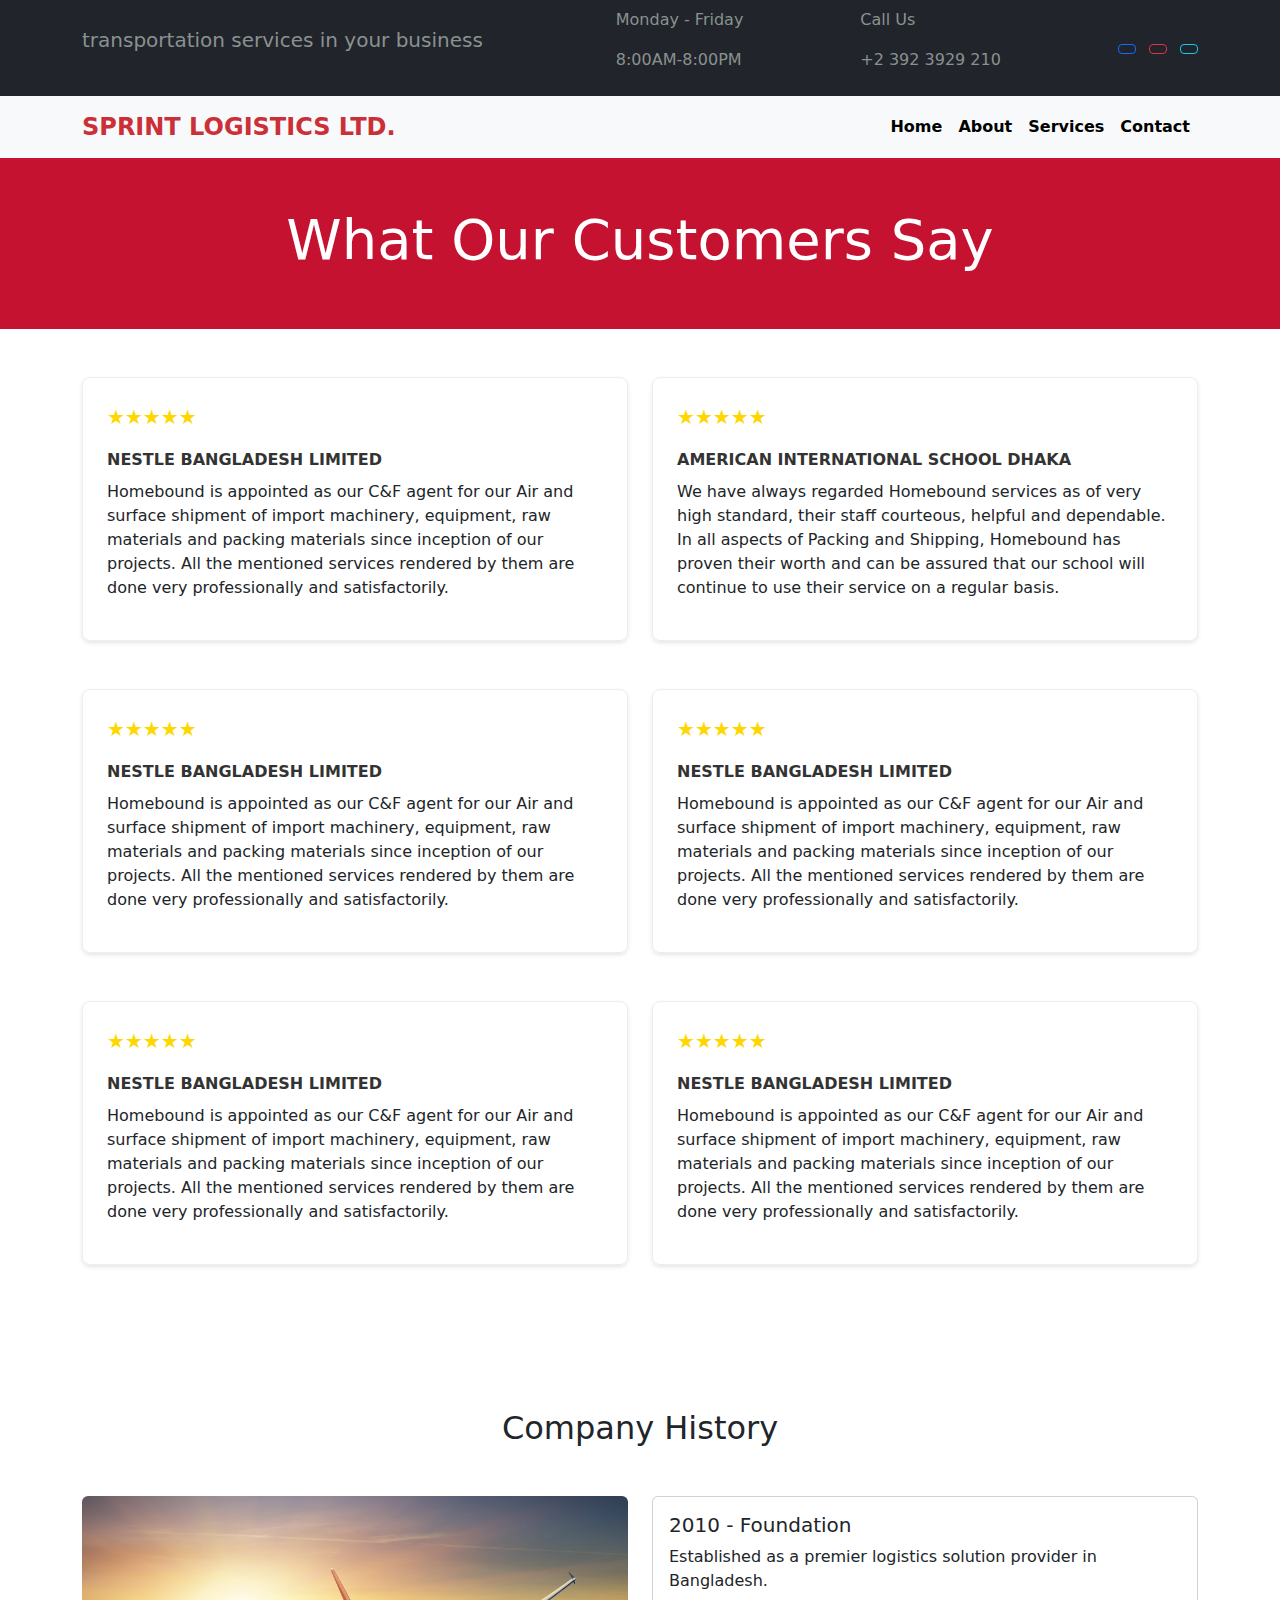
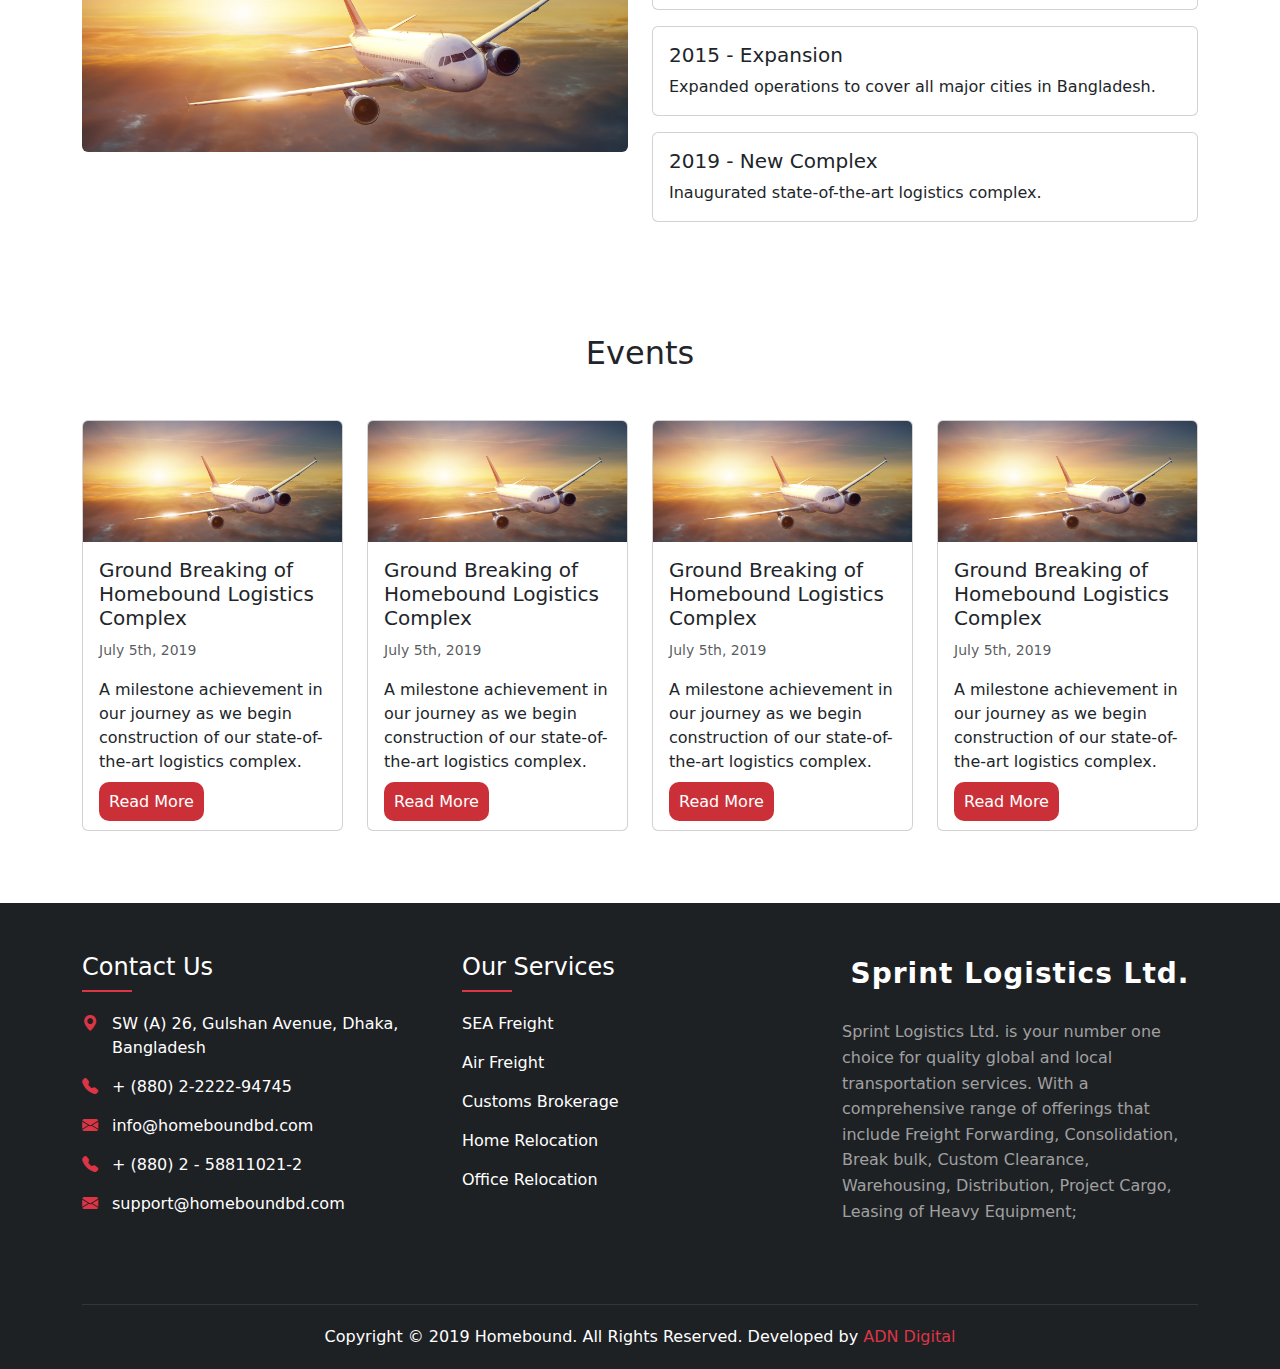
<file: about.html>
<!DOCTYPE html>
<html lang="en">
<head>
    <meta charset="UTF-8">
    <meta name="viewport" content="width=device-width, initial-scale=1.0">
    <title>About Us - Sprint Logistics LTD.</title>
    <link href="https://cdn.jsdelivr.net/npm/bootstrap@5.3.2/dist/css/bootstrap.min.css" rel="stylesheet">
    <link rel="stylesheet" href="https://cdn.jsdelivr.net/npm/bootstrap-icons@1.11.2/font/bootstrap-icons.min.css">
    <!-- index.css -->
     <link rel="stylesheet" href="./css/index.css">
</head>
<style>
    .testimonial-header {
        background-color: #c41230;
        color: white;
        padding: 3rem 0;
    }
    .testimonial-card {
        border: 1px solid #eee;
        padding: 1.5rem;
        margin-bottom: 1.5rem;
        border-radius: 8px;
        box-shadow: 0 2px 4px rgba(0,0,0,0.1);
    }
    .star-rating {
        color: #ffd700;
        font-size: 20px;
        margin-bottom: 1rem;
    }
    .company-name {
        font-weight: bold;
        color: #333;
        margin-bottom: 0.5rem;
    }
</style>
<body>
    <header class="navbar navbar-expand-lg header">
        <div class="container">
          <p class="navbar-brand header" href="#">
            transportation services in your business
          </p>
          <div>
            <p>Monday - Friday</p>
            <p>8:00AM-8:00PM</p>
          </div>
          <div>
            <p>Call Us</p>
            <p class="">+2 392 3929 210</p>
          </div>
          <div>
            <a href="#" class="btn btn-outline-primary btn-sm me-2">
              <i class="fab fa-facebook-f"></i>
            </a>
            <a href="#" class="btn btn-outline-danger btn-sm me-2">
              <i class="fab fa-youtube"></i>
            </a>
            <a href="#" class="btn btn-outline-info btn-sm">
              <i class="fab fa-twitter"></i>
            </a>
          </div>
        </div>
      </header>
    
    <!-- Header (same as index.html) -->
    <header class="navbar navbar-expand-lg navbar-light bg-light">
        <div class="container">
            <a class="navbar-brand logo" href="#">SPRINT LOGISTICS LTD.</a>
            <button class="navbar-toggler" type="button" data-bs-toggle="collapse" data-bs-target="#navbarNav">
                <span class="navbar-toggler-icon"></span>
            </button>
            <div class="collapse navbar-collapse" id="navbarNav">
                <ul class="navbar-nav ms-auto">
                    <li class="nav-item">
                        <a class="nav-link" href="index.html">Home</a>
                    </li>
                    <li class="nav-item">
                        <a class="nav-link active" href="about.html">About</a>
                    </li>
                    <li class="nav-item">
                        <a class="nav-link" href="services.html">Services</a>
                    </li>
                    <li class="nav-item">
                        <a class="nav-link" href="contact.html">Contact</a>
                    </li>
                </ul>
            </div>
        </div>
    </header>
 <!-- Hero Section -->
 <div class="testimonial-header text-center">
    <div class="container">
        <h1 class="display-4">What Our Customers Say</h1>
    </div>
</div>

<!-- Testimonials Section -->
<div class="container my-5">
    <div class="row">
        <!-- Testimonial 1 -->
        <div class="col-md-6 mb-4">
            <div class="testimonial-card">
                <div class="star-rating">★★★★★</div>
                <div class="company-name">NESTLE BANGLADESH LIMITED</div>
                <p>Homebound is appointed as our C&F agent for our Air and surface shipment of import machinery, equipment, raw materials and packing materials since inception of our projects. All the mentioned services rendered by them are done very professionally and satisfactorily.</p>
            </div>
        </div>

        <!-- Testimonial 2 -->
        <div class="col-md-6 mb-4">
            <div class="testimonial-card">
                <div class="star-rating">★★★★★</div>
                <div class="company-name">AMERICAN INTERNATIONAL SCHOOL DHAKA</div>
                <p>We have always regarded Homebound services as of very high standard, their staff courteous, helpful and dependable. In all aspects of Packing and Shipping, Homebound has proven their worth and can be assured that our school will continue to use their service on a regular basis.</p>
            </div>
        </div>

        <!-- Testimonial 3 -->
        <div class="col-md-6 mb-4">
            <div class="testimonial-card">
                <div class="star-rating">★★★★★</div>
                <div class="company-name">NESTLE BANGLADESH LIMITED</div>
                <p>Homebound is appointed as our C&F agent for our Air and surface shipment of import machinery, equipment, raw materials and packing materials since inception of our projects. All the mentioned services rendered by them are done very professionally and satisfactorily.</p>
            </div>
        </div>

        <!-- Testimonial 4 -->
        <div class="col-md-6 mb-4">
            <div class="testimonial-card">
                <div class="star-rating">★★★★★</div>
                <div class="company-name">NESTLE BANGLADESH LIMITED</div>
                <p>Homebound is appointed as our C&F agent for our Air and surface shipment of import machinery, equipment, raw materials and packing materials since inception of our projects. All the mentioned services rendered by them are done very professionally and satisfactorily.</p>
            </div>
        </div>

        <!-- Testimonial 5 -->
        <div class="col-md-6 mb-4">
            <div class="testimonial-card">
                <div class="star-rating">★★★★★</div>
                <div class="company-name">NESTLE BANGLADESH LIMITED</div>
                <p>Homebound is appointed as our C&F agent for our Air and surface shipment of import machinery, equipment, raw materials and packing materials since inception of our projects. All the mentioned services rendered by them are done very professionally and satisfactorily.</p>
            </div>
        </div>

        <!-- Testimonial 6 -->
        <div class="col-md-6 mb-4">
            <div class="testimonial-card">
                <div class="star-rating">★★★★★</div>
                <div class="company-name">NESTLE BANGLADESH LIMITED</div>
                <p>Homebound is appointed as our C&F agent for our Air and surface shipment of import machinery, equipment, raw materials and packing materials since inception of our projects. All the mentioned services rendered by them are done very professionally and satisfactorily.</p>
            </div>
        </div>
    </div>
</div>

     <!-- Company History Section -->
     <section id="history" class="py-5">
        <div class="container">
            <h2 class="text-center mb-5">Company History</h2>
            <div class="row">
                <div class="col-md-6">
                    <img src="./img/slider_0.jpg" alt="Company History" class="img-fluid rounded">
                </div>
                <div class="col-md-6">
                    <div class="timeline">
                        <div class="card mb-3">
                            <div class="card-body">
                                <h5 class="card-title">2010 - Foundation</h5>
                                <p class="card-text">Established as a premier logistics solution provider in Bangladesh.</p>
                            </div>
                        </div>
                        <div class="card mb-3">
                            <div class="card-body">
                                <h5 class="card-title">2015 - Expansion</h5>
                                <p class="card-text">Expanded operations to cover all major cities in Bangladesh.</p>
                            </div>
                        </div>
                        <div class="card mb-3">
                            <div class="card-body">
                                <h5 class="card-title">2019 - New Complex</h5>
                                <p class="card-text">Inaugurated state-of-the-art logistics complex.</p>
                            </div>
                        </div>
                    </div>
                </div>
            </div>
        </div>
    </section>

   

    <!-- Events Section -->
    <section id="events" class="py-5">
        <div class="container">
            <h2 class="text-center mb-5">Events</h2>
            <div class="row">
                <div class="col-md-3 mb-4">
                    <div class="card">
                        <img src="./img/slider_0.jpg" class="card-img-top" alt="Ground Breaking Ceremony">
                        <div class="card-body">
                            <h5 class="card-title">Ground Breaking of Homebound Logistics Complex</h5>
                            <p class="card-text"><small class="text-muted">July 5th, 2019</small></p>
                            <p class="card-text">A milestone achievement in our journey as we begin construction of our state-of-the-art logistics complex.</p>
                            <a href="#" class="btns">Read More</a>
                        </div>
                    </div>
                </div>
                <div class="col-md-3 mb-4">
                    <div class="card">
                        <img src="./img/slider_0.jpg" class="card-img-top" alt="Ground Breaking Ceremony">
                        <div class="card-body">
                            <h5 class="card-title">Ground Breaking of Homebound Logistics Complex</h5>
                            <p class="card-text"><small class="text-muted">July 5th, 2019</small></p>
                            <p class="card-text">A milestone achievement in our journey as we begin construction of our state-of-the-art logistics complex.</p>
                            <a href="#" class="btns">Read More</a>
                        </div>
                    </div>
                </div>
                <div class="col-md-3 mb-4">
                    <div class="card">
                        <img src="./img/slider_0.jpg" class="card-img-top" alt="Ground Breaking Ceremony">
                        <div class="card-body">
                            <h5 class="card-title">Ground Breaking of Homebound Logistics Complex</h5>
                            <p class="card-text"><small class="text-muted">July 5th, 2019</small></p>
                            <p class="card-text">A milestone achievement in our journey as we begin construction of our state-of-the-art logistics complex.</p>
                            <a href="#" class="btns">Read More</a>
                        </div>
                    </div>
                </div>
                <div class="col-md-3 mb-4">
                    <div class="card">
                        <img src="./img/slider_0.jpg" class="card-img-top" alt="Ground Breaking Ceremony">
                        <div class="card-body">
                            <h5 class="card-title">Ground Breaking of Homebound Logistics Complex</h5>
                            <p class="card-text"><small class="text-muted">July 5th, 2019</small></p>
                            <p class="card-text">A milestone achievement in our journey as we begin construction of our state-of-the-art logistics complex.</p>
                            <a href="#" class="btns">Read More</a>
                        </div>
                    </div>
                </div>
          
            </div>
        </div>
    </section>

    <!-- Footer (same as index.html) -->
    <footer class="footer">
        <div class="container">
            <div class="row">
                <!-- Contact Us Section -->
                <div class="col-md-4 mb-4">
                    <h3>Contact Us</h3>
                    <ul class="contact-info">
                        <li>
                            <i class="bi bi-geo-alt-fill"></i>
                            SW (A) 26, Gulshan Avenue, Dhaka, Bangladesh
                        </li>
                        <li>
                            <i class="bi bi-telephone-fill"></i>
                            + (880) 2-2222-94745
                        </li>
                        <li>
                            <i class="bi bi-envelope-fill"></i>
                            info@homeboundbd.com
                        </li>
                        <li>
                            <i class="bi bi-telephone-fill"></i>
                            + (880) 2 - 58811021-2
                        </li>
                        <li>
                            <i class="bi bi-envelope-fill"></i>
                            support@homeboundbd.com
                        </li>
                    </ul>
                </div>
    
                <!-- Our Services Section -->
                <div class="col-md-4 mb-4">
                    <h3>Our Services</h3>
                    <ul class="footer-links">
                        <li><a href="#">SEA Freight</a></li>
                        <li><a href="#">Air Freight</a></li>
                        <li><a href="#">Customs Brokerage</a></li>
                        <li><a href="#">Home Relocation</a></li>
                        <li><a href="#">Office Relocation</a></li>
                   
                    </ul>
                </div>
    
                <!-- Company Info Section -->
                <div class="col-md-4 mb-4">
                    <div class="logo-text text-center mb-4">
                   Sprint Logistics Ltd.
                    </div>
                    <p class="company-description">
                      Sprint Logistics Ltd. is your number one choice for quality global and local transportation services. With a comprehensive range of offerings that include Freight Forwarding, Consolidation, Break bulk, Custom Clearance, Warehousing, Distribution, Project Cargo, Leasing of Heavy Equipment;
                    </p>
                </div>
            </div>
    
            <!-- Footer Bottom -->
            <div class="footer-bottom text-center">
                <p class="mb-0">
                    Copyright © 2019 Homebound. All Rights Reserved. Developed by 
                    <a href="#" style="color: #dc3545; text-decoration: none;">ADN Digital</a>
                </p>
            </div>
        </div>
    </footer>

   <!-- Bootstrap JS -->
   <script src="https://code.jquery.com/jquery-3.5.1.slim.min.js"></script>
   <script src="https://cdn.jsdelivr.net/npm/@popperjs/core@2.5.2/dist/umd/popper.min.js"></script>
   <script src="https://stackpath.bootstrapcdn.com/bootstrap/4.5.2/js/bootstrap.min.js"></script>
 </body>
</body>
</html>
</file>
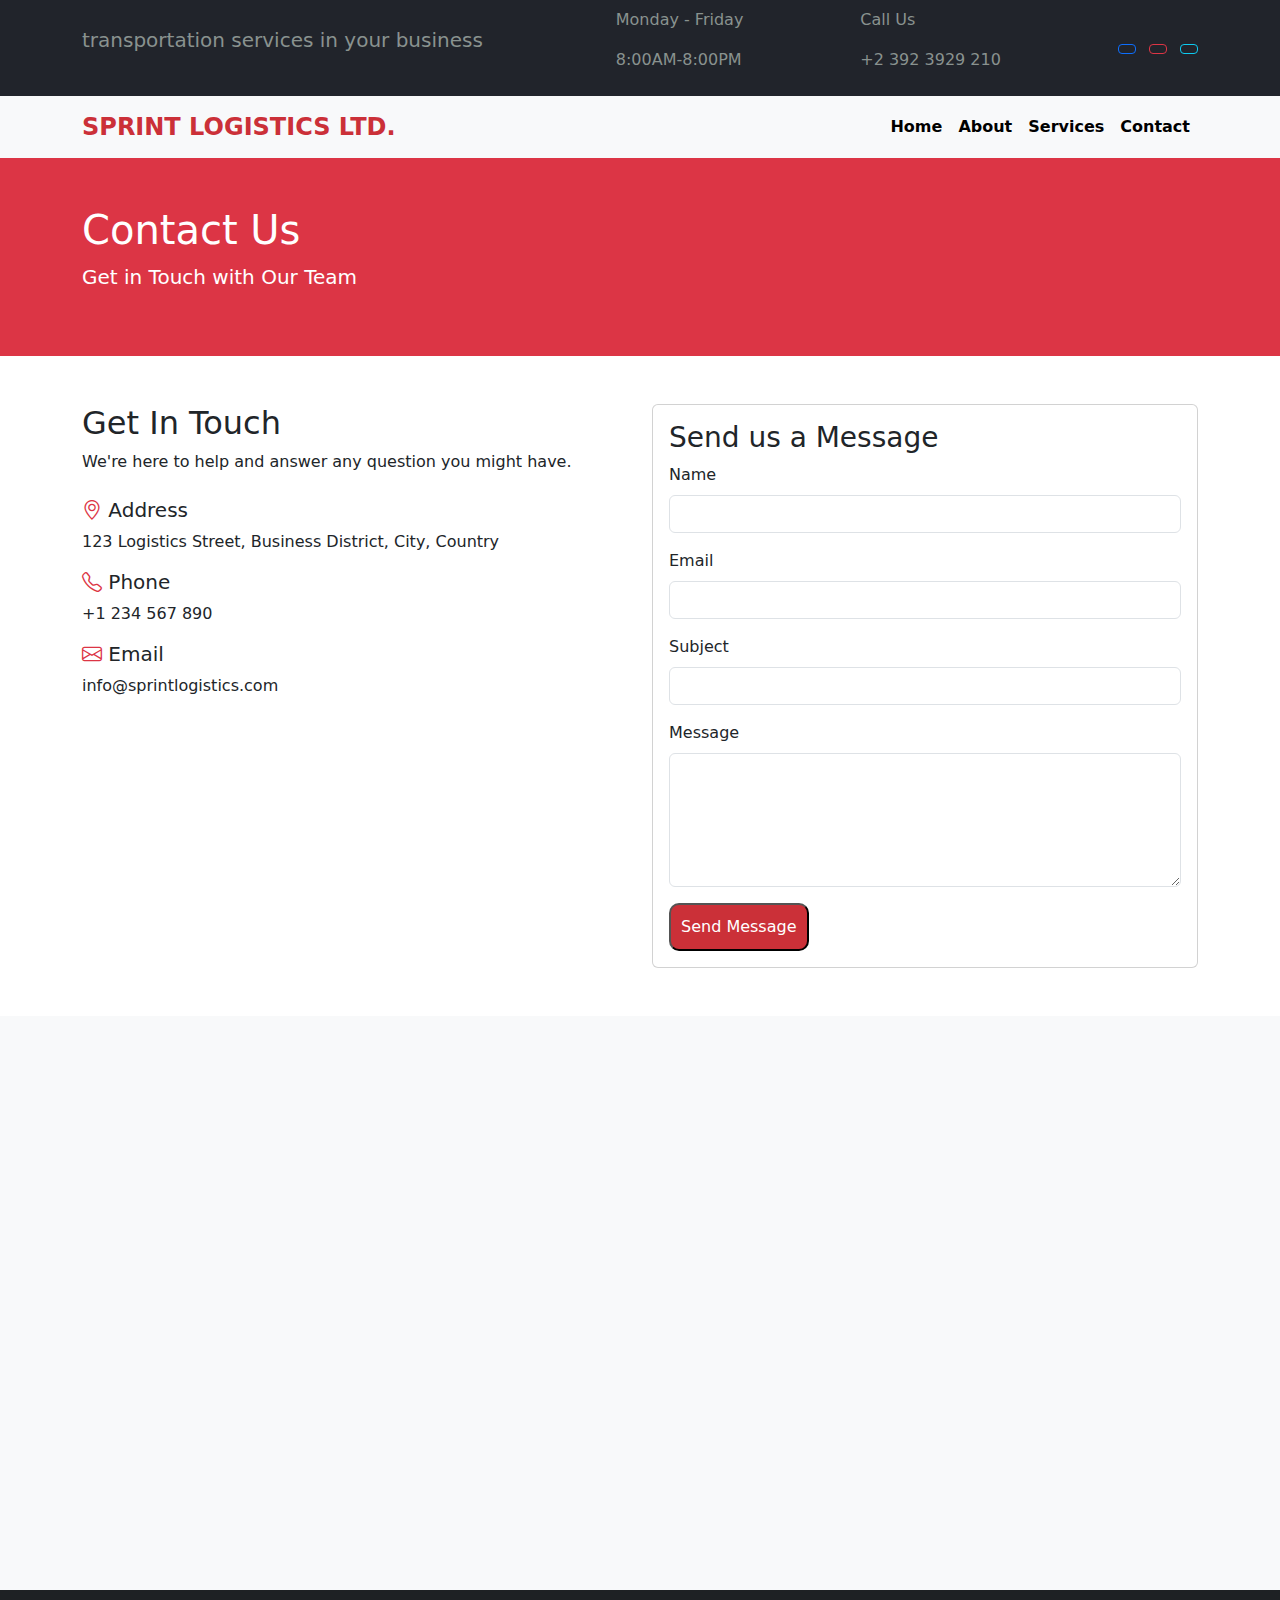
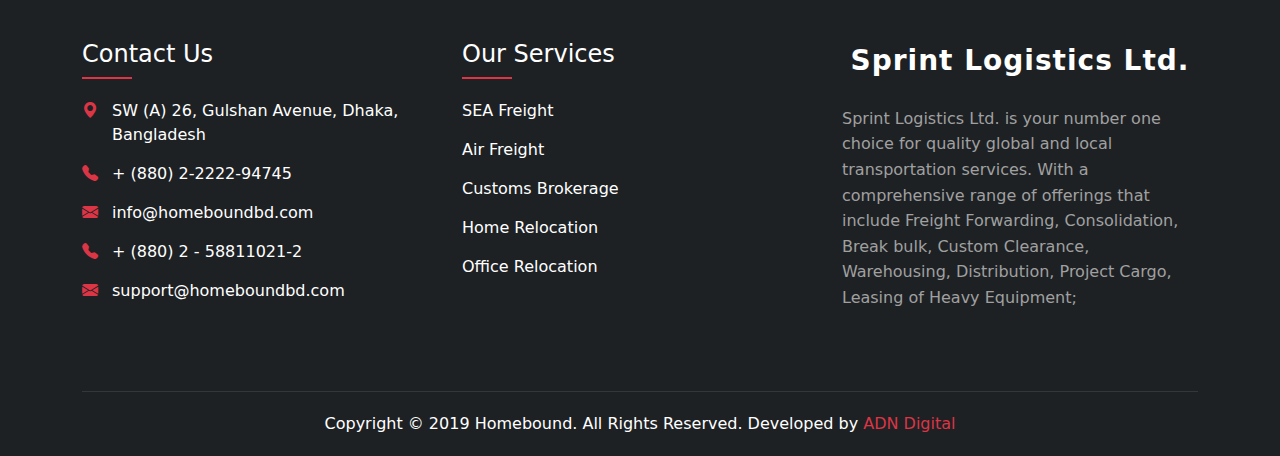
<file: contact.html>
<!DOCTYPE html>
<html lang="en">
<head>
    <meta charset="UTF-8">
    <meta name="viewport" content="width=device-width, initial-scale=1.0">
    <title>Contact Us - Sprint Logistics LTD.</title>
    <link href="https://cdn.jsdelivr.net/npm/bootstrap@5.3.2/dist/css/bootstrap.min.css" rel="stylesheet">
    <link rel="stylesheet" href="https://cdn.jsdelivr.net/npm/bootstrap-icons@1.11.2/font/bootstrap-icons.min.css">
    <!-- index.css -->
    <link rel="stylesheet" href="./css/index.css">
</head>
<body>
    <header class="navbar navbar-expand-lg header ">
        <div class="container ">
          <p class="navbar-brand header" href="#">
            transportation services in your business
          </p>
          <div>
            <p>Monday - Friday</p>
  
            <p>8:00AM-8:00PM</p>
          </div>
          <div>
            <p>Call Us</p>
  
            <p class="">+2 392 3929 210</p>
          </div>
          <div>
            <a href="#" class="btn btn-outline-primary btn-sm me-2">
              <i class="fab fa-facebook-f"></i>
            </a>
            <a href="#" class="btn btn-outline-danger btn-sm me-2">
              <i class="fab fa-youtube"></i>
            </a>
            <a href="#" class="btn btn-outline-info btn-sm">
              <i class="fab fa-twitter"></i>
            </a>
          </div>
        </div>
      </header>
     <!-- Header -->
     <header class="navbar navbar-expand-lg navbar-light bg-light">
        <div class="container">
            <a class="navbar-brand logo" href="#">SPRINT LOGISTICS LTD.</a>
            <button class="navbar-toggler" type="button" data-bs-toggle="collapse" data-bs-target="#navbarNav">
                <span class="navbar-toggler-icon"></span>
            </button>
            <div class="collapse navbar-collapse" id="navbarNav">
                <ul class="navbar-nav ms-auto">
                    <li class="nav-item">
                        <a class="nav-link active" href="index.html">Home</a>
                    </li>
                    <li class="nav-item">
                        <a class="nav-link" href="about.html">About</a>
                    </li>
                    <li class="nav-item">
                        <a class="nav-link" href="services.html">Services</a>
                    </li>
                    <li class="nav-item">
                        <a class="nav-link" href="contact.html">Contact</a>
                    </li>
                </ul>
            </div>
        </div>
    </header>
 

    <!-- Contact Hero -->
    <section class="bg-danger text-white py-5">
        <div class="container">
            <div class="row">
                <div class="col-md-8">
                    <h1>Contact Us</h1>
                    <p class="lead">Get in Touch with Our Team</p>
                </div>
            </div>
        </div>
    </section>

    <!-- Contact Information -->
    <section class="py-5">
        <div class="container">
            <div class="row">
                <div class="col-md-6">
                    <h2>Get In Touch</h2>
                    <p>We're here to help and answer any question you might have.</p>
                    
                    <div class="mt-4">
                        <h5><i class="bi bi-geo-alt text-danger"></i> Address</h5>
                        <p>123 Logistics Street, Business District, City, Country</p>
                        
                        <h5><i class="bi bi-telephone text-danger"></i> Phone</h5>
                        <p>+1 234 567 890</p>
                        
                        <h5><i class="bi bi-envelope text-danger"></i> Email</h5>
                        <p>info@sprintlogistics.com</p>
                    </div>
                </div>
                <div class="col-md-6">
                    <div class="card">
                        <div class="card-body">
                            <h3 class="card-title">Send us a Message</h3>
                            <form>
                                <div class="mb-3">
                                    <label class="form-label">Name</label>
                                    <input type="text" class="form-control" required>
                                </div>
                                <div class="mb-3">
                                    <label class="form-label">Email</label>
                                    <input type="email" class="form-control" required>
                                </div>
                                <div class="mb-3">
                                    <label class="form-label">Subject</label>
                                    <input type="text" class="form-control" required>
                                </div>
                                <div class="mb-3">
                                    <label class="form-label">Message</label>
                                    <textarea class="form-control" rows="5" required></textarea>
                                </div>
                                <button type="submit" class="btns">Send Message</button>
                            </form>
                        </div>
                    </div>
                </div>
            </div>
        </div>
    </section>

    <!-- Map -->
    <section class="py-5 bg-light">
        <div class="container">
            <div class="ratio ratio-21x9">
                <iframe src="https://www.google.com/maps/embed?pb=!1m18!1m12!1m3!1d2624.9916256937967!2d2.292292615509614!3d48.858370079287466!2m3!1f0!2f0!3f0!3m2!1i1024!2i768!4f13.1!3m3!1m2!1s0x47e66e2964e34e2d%3A0x8ddca9ee380ef7e0!2sEiffel%20Tower!5e0!3m2!1sen!2sus!4v1631234567890!5m2!1sen!2sus" allowfullscreen="" loading="lazy"></iframe>
            </div>
        </div>
    </section>

    <!-- Footer (same as index.html) -->
    <footer class="footer">
        <div class="container">
            <div class="row">
                <!-- Contact Us Section -->
                <div class="col-md-4 mb-4">
                    <h3>Contact Us</h3>
                    <ul class="contact-info">
                        <li>
                            <i class="bi bi-geo-alt-fill"></i>
                            SW (A) 26, Gulshan Avenue, Dhaka, Bangladesh
                        </li>
                        <li>
                            <i class="bi bi-telephone-fill"></i>
                            + (880) 2-2222-94745
                        </li>
                        <li>
                            <i class="bi bi-envelope-fill"></i>
                            info@homeboundbd.com
                        </li>
                        <li>
                            <i class="bi bi-telephone-fill"></i>
                            + (880) 2 - 58811021-2
                        </li>
                        <li>
                            <i class="bi bi-envelope-fill"></i>
                            support@homeboundbd.com
                        </li>
                    </ul>
                </div>
    
                <!-- Our Services Section -->
                <div class="col-md-4 mb-4">
                    <h3>Our Services</h3>
                    <ul class="footer-links">
                        <li><a href="#">SEA Freight</a></li>
                        <li><a href="#">Air Freight</a></li>
                        <li><a href="#">Customs Brokerage</a></li>
                        <li><a href="#">Home Relocation</a></li>
                        <li><a href="#">Office Relocation</a></li>
                   
                    </ul>
                </div>
    
                <!-- Company Info Section -->
                <div class="col-md-4 mb-4">
                    <div class="logo-text text-center mb-4">
                   Sprint Logistics Ltd.
                    </div>
                    <p class="company-description">
                      Sprint Logistics Ltd. is your number one choice for quality global and local transportation services. With a comprehensive range of offerings that include Freight Forwarding, Consolidation, Break bulk, Custom Clearance, Warehousing, Distribution, Project Cargo, Leasing of Heavy Equipment;
                    </p>
                </div>
            </div>
    
            <!-- Footer Bottom -->
            <div class="footer-bottom text-center">
                <p class="mb-0">
                    Copyright © 2019 Homebound. All Rights Reserved. Developed by 
                    <a href="#" style="color: #dc3545; text-decoration: none;">ADN Digital</a>
                </p>
            </div>
        </div>
    </footer>
    <script src="https://cdn.jsdelivr.net/npm/bootstrap@5.3.2/dist/js/bootstrap.bundle.min.js"></script>
</body>
</html>
</file>
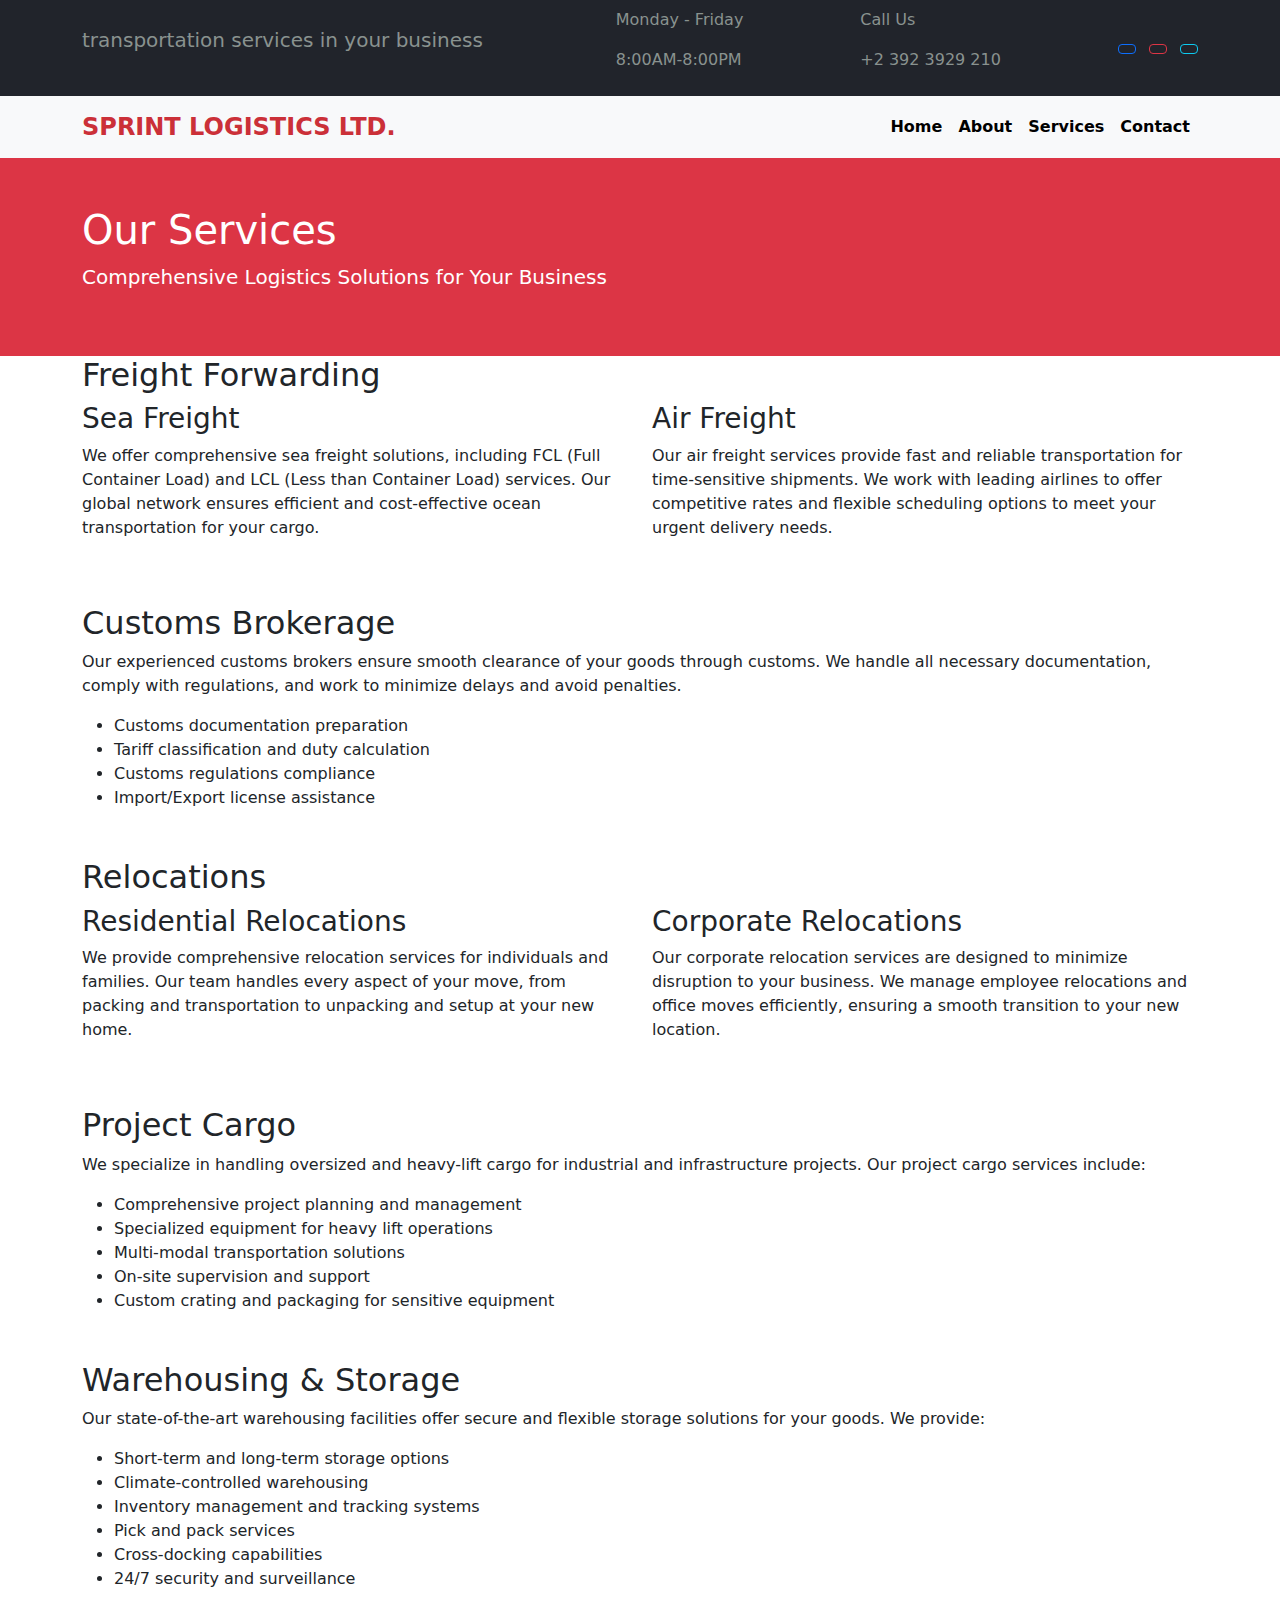
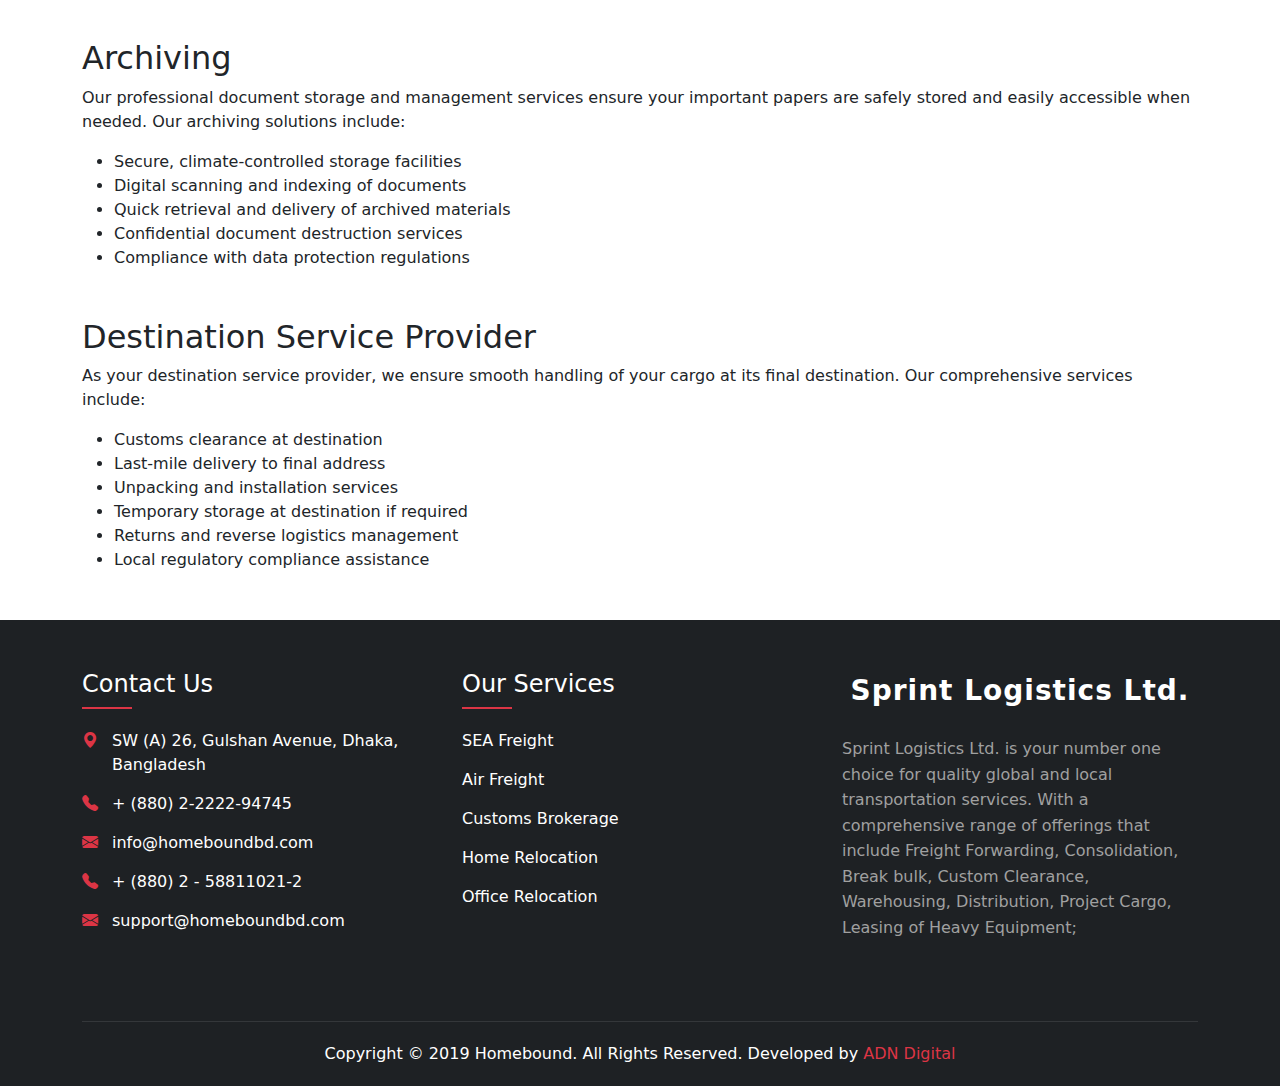
<file: services.html>
<!DOCTYPE html>
<html lang="en">
<head>
    <meta charset="UTF-8">
    <meta name="viewport" content="width=device-width, initial-scale=1.0">
    <title>Services - Sprint Logistics LTD.</title>
    <link href="https://cdn.jsdelivr.net/npm/bootstrap@5.3.2/dist/css/bootstrap.min.css" rel="stylesheet">
    <link rel="stylesheet" href="https://cdn.jsdelivr.net/npm/bootstrap-icons@1.11.2/font/bootstrap-icons.min.css">
        <!-- index.css -->
        <link rel="stylesheet" href="./css/index.css">
</head>
<body>
    <header class="navbar navbar-expand-lg header ">
        <div class="container ">
          <p class="navbar-brand header" href="#">
            transportation services in your business
          </p>
          <div>
            <p>Monday - Friday</p>
  
            <p>8:00AM-8:00PM</p>
          </div>
          <div>
            <p>Call Us</p>
  
            <p class="">+2 392 3929 210</p>
          </div>
          <div>
            <a href="#" class="btn btn-outline-primary btn-sm me-2">
              <i class="fab fa-facebook-f"></i>
            </a>
            <a href="#" class="btn btn-outline-danger btn-sm me-2">
              <i class="fab fa-youtube"></i>
            </a>
            <a href="#" class="btn btn-outline-info btn-sm">
              <i class="fab fa-twitter"></i>
            </a>
          </div>
        </div>
      </header>
     <!-- Header -->
     <header class="navbar navbar-expand-lg navbar-light bg-light">
        <div class="container">
            <a class="navbar-brand logo" href="#">SPRINT LOGISTICS LTD.</a>
            <button class="navbar-toggler" type="button" data-bs-toggle="collapse" data-bs-target="#navbarNav">
                <span class="navbar-toggler-icon"></span>
            </button>
            <div class="collapse navbar-collapse" id="navbarNav">
                <ul class="navbar-nav ms-auto">
                    <li class="nav-item">
                        <a class="nav-link active" href="index.html">Home</a>
                    </li>
                    <li class="nav-item">
                        <a class="nav-link" href="about.html">About</a>
                    </li>
                    <li class="nav-item">
                        <a class="nav-link" href="services.html">Services</a>
                    </li>
                    <li class="nav-item">
                        <a class="nav-link" href="contact.html">Contact</a>
                    </li>
                </ul>
            </div>
        </div>
    </header>
 

    <!-- Services Hero -->
    <section class="bg-danger text-white py-5">
        <div class="container">
            <div class="row">
                <div class="col-md-8">
                    <h1>Our Services</h1>
                    <p class="lead">Comprehensive Logistics Solutions for Your Business</p>
                </div>
            </div>
        </div>
    </section>
 <!-- Main Content -->
    <main class="container">
        <!-- Freight Forwarding Section -->
        <section id="freight-forwarding" class="mb-5">
            <h2 class="section-title">Freight Forwarding</h2>
            <div class="row">
                <div class="col-md-6">
                    <h3>Sea Freight</h3>
                    <p>We offer comprehensive sea freight solutions, including FCL (Full Container Load) and LCL (Less than Container Load) services. Our global network ensures efficient and cost-effective ocean transportation for your cargo.</p>
                </div>
                <div class="col-md-6">
                    <h3>Air Freight</h3>
                    <p>Our air freight services provide fast and reliable transportation for time-sensitive shipments. We work with leading airlines to offer competitive rates and flexible scheduling options to meet your urgent delivery needs.</p>
                </div>
            </div>
        </section>

        <!-- Customs Brokerage Section -->
        <section id="customs-brokerage" class="mb-5">
            <h2 class="section-title">Customs Brokerage</h2>
            <p>Our experienced customs brokers ensure smooth clearance of your goods through customs. We handle all necessary documentation, comply with regulations, and work to minimize delays and avoid penalties.</p>
            <ul>
                <li>Customs documentation preparation</li>
                <li>Tariff classification and duty calculation</li>
                <li>Customs regulations compliance</li>
                <li>Import/Export license assistance</li>
            </ul>
        </section>

        <!-- Relocations Section -->
        <section id="relocations" class="mb-5">
            <h2 class="section-title">Relocations</h2>
            <div class="row">
                <div class="col-md-6">
                    <h3>Residential Relocations</h3>
                    <p>We provide comprehensive relocation services for individuals and families. Our team handles every aspect of your move, from packing and transportation to unpacking and setup at your new home.</p>
                </div>
                <div class="col-md-6">
                    <h3>Corporate Relocations</h3>
                    <p>Our corporate relocation services are designed to minimize disruption to your business. We manage employee relocations and office moves efficiently, ensuring a smooth transition to your new location.</p>
                </div>
            </div>
        </section>

        <!-- Project Cargo Section -->
        <section id="project-cargo" class="mb-5">
            <h2 class="section-title">Project Cargo</h2>
            <p>We specialize in handling oversized and heavy-lift cargo for industrial and infrastructure projects. Our project cargo services include:</p>
            <ul>
                <li>Comprehensive project planning and management</li>
                <li>Specialized equipment for heavy lift operations</li>
                <li>Multi-modal transportation solutions</li>
                <li>On-site supervision and support</li>
                <li>Custom crating and packaging for sensitive equipment</li>
            </ul>
        </section>

        <!-- Warehousing & Storage Section -->
        <section id="warehousing-storage" class="mb-5">
            <h2 class="section-title">Warehousing & Storage</h2>
            <p>Our state-of-the-art warehousing facilities offer secure and flexible storage solutions for your goods. We provide:</p>
            <ul>
                <li>Short-term and long-term storage options</li>
                <li>Climate-controlled warehousing</li>
                <li>Inventory management and tracking systems</li>
                <li>Pick and pack services</li>
                <li>Cross-docking capabilities</li>
                <li>24/7 security and surveillance</li>
            </ul>
        </section>

        <!-- Archiving Section -->
        <section id="archiving" class="mb-5">
            <h2 class="section-title">Archiving</h2>
            <p>Our professional document storage and management services ensure your important papers are safely stored and easily accessible when needed. Our archiving solutions include:</p>
            <ul>
                <li>Secure, climate-controlled storage facilities</li>
                <li>Digital scanning and indexing of documents</li>
                <li>Quick retrieval and delivery of archived materials</li>
                <li>Confidential document destruction services</li>
                <li>Compliance with data protection regulations</li>
            </ul>
        </section>

        <!-- Destination Service Provider Section -->
        <section id="destination-service" class="mb-5">
            <h2 class="section-title">Destination Service Provider</h2>
            <p>As your destination service provider, we ensure smooth handling of your cargo at its final destination. Our comprehensive services include:</p>
            <ul>
                <li>Customs clearance at destination</li>
                <li>Last-mile delivery to final address</li>
                <li>Unpacking and installation services</li>
                <li>Temporary storage at destination if required</li>
                <li>Returns and reverse logistics management</li>
                <li>Local regulatory compliance assistance</li>
            </ul>
        </section>
    </main>

    <!-- Footer (same as index.html) -->
    <footer class="footer">
        <div class="container">
            <div class="row">
                <!-- Contact Us Section -->
                <div class="col-md-4 mb-4">
                    <h3>Contact Us</h3>
                    <ul class="contact-info">
                        <li>
                            <i class="bi bi-geo-alt-fill"></i>
                            SW (A) 26, Gulshan Avenue, Dhaka, Bangladesh
                        </li>
                        <li>
                            <i class="bi bi-telephone-fill"></i>
                            + (880) 2-2222-94745
                        </li>
                        <li>
                            <i class="bi bi-envelope-fill"></i>
                            info@homeboundbd.com
                        </li>
                        <li>
                            <i class="bi bi-telephone-fill"></i>
                            + (880) 2 - 58811021-2
                        </li>
                        <li>
                            <i class="bi bi-envelope-fill"></i>
                            support@homeboundbd.com
                        </li>
                    </ul>
                </div>
    
                <!-- Our Services Section -->
                <div class="col-md-4 mb-4">
                    <h3>Our Services</h3>
                    <ul class="footer-links">
                        <li><a href="#">SEA Freight</a></li>
                        <li><a href="#">Air Freight</a></li>
                        <li><a href="#">Customs Brokerage</a></li>
                        <li><a href="#">Home Relocation</a></li>
                        <li><a href="#">Office Relocation</a></li>
                   
                    </ul>
                </div>
    
                <!-- Company Info Section -->
                <div class="col-md-4 mb-4">
                    <div class="logo-text text-center mb-4">
                   Sprint Logistics Ltd.
                    </div>
                    <p class="company-description">
                      Sprint Logistics Ltd. is your number one choice for quality global and local transportation services. With a comprehensive range of offerings that include Freight Forwarding, Consolidation, Break bulk, Custom Clearance, Warehousing, Distribution, Project Cargo, Leasing of Heavy Equipment;
                    </p>
                </div>
            </div>
    
            <!-- Footer Bottom -->
            <div class="footer-bottom text-center">
                <p class="mb-0">
                    Copyright © 2019 Homebound. All Rights Reserved. Developed by 
                    <a href="#" style="color: #dc3545; text-decoration: none;">ADN Digital</a>
                </p>
            </div>
        </div>
    </footer>

    <script src="https://cdn.jsdelivr.net/npm/bootstrap@5.3.2/dist/js/bootstrap.bundle.min.js"></script>
</body>
</html>
</file>
<file: css/index.css>
:root {
  --header-bg: #21242b; /* Navbar background color */
  --red-bg: #bf000b; /* navbar text */
  --text: #89928f; /* navbar text */
  --logo: #cb3038;
  --navbar-text: #000000; /* Default text color */
  --navbar-hover-bg: #fbfbfb; /* Background color on hover */
  --navbar-hover-text: #fb5200; /* Text color on hover */
  --border-radius: 5px; /* Border radius for rounded items */
}

.commonText {
  color: var(--logo);
  font-size: large;
  font-weight: bold;
}

.btns{
    background-color: var(--logo);
    color: white;
    border-radius: 10px;
    padding: 10px;
    text-decoration: none;

}
.btns:hover{
    background-color: rgb(124, 36, 36)
}
.header {
  background-color: var(--header-bg);
  color: var(--text);
}
.logo {
  color: var(--logo);
  font-weight: bold;
  font-size: x-large;
}
.navbar-nav .nav-item .nav-link {
  color: black; /* Default text color */
  transition: color 0.3s ease; /* Smooth transition for hover effect */
  font-weight: bold;
}

.navbar-nav .nav-item .nav-link:hover {
  color: #cb3038; /* Hover text color */
  border: 1px solid gray;
  border-radius: 8px;
}

/* slider */
.hero-slider {
  height: 600px;
  background: linear-gradient(rgba(0, 0, 0, 0.5), rgba(0, 0, 0, 0.5));
}
.hero-text {
  color: var(--text);
}
.hero-slide {
  height: 600px;
  background-size: cover;
  background-position: center;
}
.service-icon {
  font-size: 2.5rem;
  color: white;
  background-color: var(--red-bg);
  padding: 10px;
  border-radius: 20px;
  
}
.stats-item {
  text-align: center;
  padding: 2rem;
}
.stats-number {
  font-size: 2.5rem;
  font-weight: bold;
  color: #0d6efd;
}

footer {
  background-color: var(--header-bg);
  color: var(--text);
}
.footer {
      background-color: #1e2124;
      color: #ffffff;
      padding: 50px 0 20px;
  }
  .footer h3 {
      color: #ffffff;
      font-size: 24px;
      margin-bottom: 20px;
      position: relative;
      padding-bottom: 10px;
  }
  .footer h3::after {
      content: '';
      position: absolute;
      left: 0;
      bottom: 0;
      width: 50px;
      height: 2px;
      background-color: #dc3545;
  }
  .footer-links {
      list-style: none;
      padding: 0;
      margin: 0;
  }
  .footer-links li {
      margin-bottom: 15px;
  }
  .footer-links li a {
      color: #ffffff;
      text-decoration: none;
      transition: color 0.3s;
  }
  .footer-links li a:hover {
      color: #dc3545;
  }
  .contact-info {
      list-style: none;
      padding: 0;
  }
  .contact-info li {
      margin-bottom: 15px;
      display: flex;
      align-items: flex-start;
  }
  .contact-info i {
      color: #dc3545;
      margin-right: 10px;
      min-width: 20px;
  }
  .footer-bottom {
      border-top: 1px solid rgba(255,255,255,0.1);
      padding-top: 20px;
      margin-top: 40px;
  }
  .company-description {
      color: #a0a0a0;
      line-height: 1.6;
  }
  .logo-text {
      font-size: 28px;
      font-weight: bold;
      letter-spacing: 1px;
  }
</file>
